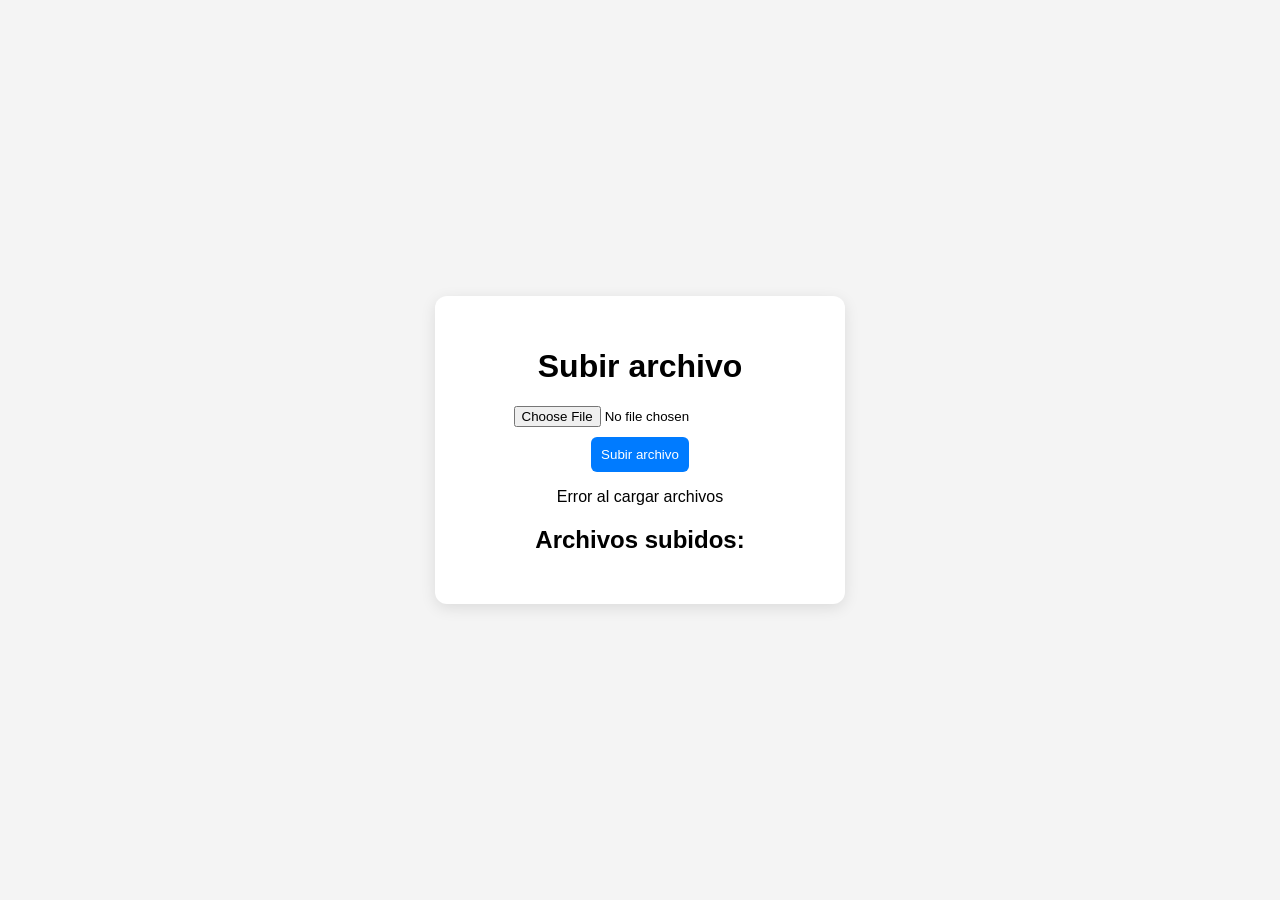
<file: Archives/index.html>
<!DOCTYPE html>
<html lang="es">
<head>
    <meta charset="UTF-8">
    <title>Gestión de Archivos</title>
    <link rel="stylesheet" href="styles.css">
</head>
<body>

<div class="card">
    <h1>Subir archivo</h1>

    <form id="formulario" action="upload.php" method="POST" enctype="multipart/form-data">
        <input type="file" name="archivo" required>
        <button type="submit">Subir archivo</button>
    </form>

    <p id="mensaje"></p>

    <h2>Archivos subidos:</h2>
    <ul id="lista"></ul>
</div>

<script src="script.js"></script>

</body>
</html>
</file>
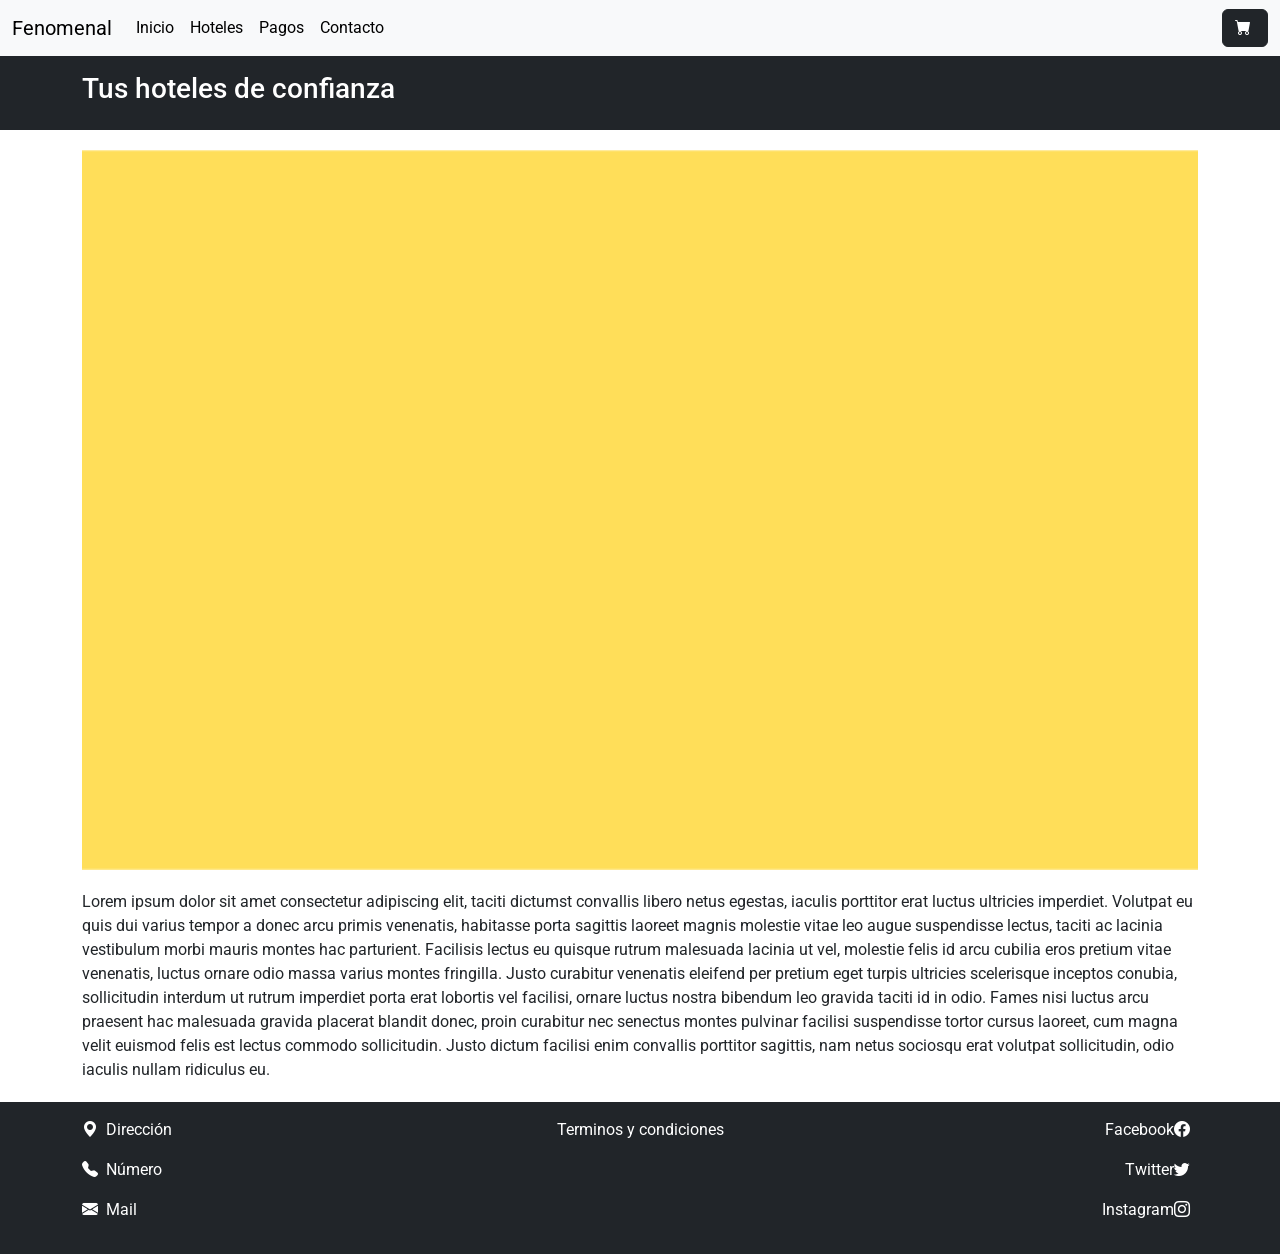
<file: Forms/index.html>
<!doctype html>
<html lang="en">
  <head>
    <meta charset="utf-8">
    <meta name="viewport" content="width=device-width, initial-scale=1">
    <title>Hoteles</title>
    <link href="https://cdn.jsdelivr.net/npm/bootstrap-icons/font/bootstrap-icons.css" rel="stylesheet">
    <link href="https://cdn.jsdelivr.net/npm/bootstrap@5.3.8/dist/css/bootstrap.min.css" rel="stylesheet" integrity="sha384-sRIl4kxILFvY47J16cr9ZwB07vP4J8+LH7qKQnuqkuIAvNWLzeN8tE5YBujZqJLB" crossorigin="anonymous">
    <link href="css.css" rel="stylesheet">
  </head>
  <body>
<nav class="navbar navbar-expand-lg bg-body-tertiary">
  <div class="container-fluid">
    <a class="navbar-brand" href="#">Fenomenal</a>
    <button class="navbar-toggler" type="button" data-bs-toggle="collapse" 
            data-bs-target="#navbarSupportedContent" aria-controls="navbarSupportedContent" 
            aria-expanded="false" aria-label="Toggle navigation">
      <span class="navbar-toggler-icon"></span>
    </button>

    <div class="collapse navbar-collapse" id="navbarSupportedContent">
      <ul class="navbar-nav me-auto mb-2 mb-lg-0">
        <li class="nav-item">
          <a class="nav-link active" aria-current="page" href="index.html">Inicio</a>
        </li>
        <li class="nav-item">
          <a class="nav-link active" href="pages\hoteles.html">Hoteles</a>
        </li>
        <li class="nav-item">
          <a class="nav-link active" href="pages\pagos.html">Pagos</a>
        </li>
        <li class="nav-item">
            <a class="nav-link active" href="pages/contacto.html">Contacto</a>
        </li>
      </ul>

      <!-- Botón de carrito al final -->
      <div class="d-flex">
        <a href="#" class="btn btn-dark">
          <i class="bi bi-cart-fill me-1"></i></a>
      </div>
    </div>
  </div>
</nav>
  <!-- HEADER -->
  <header class="bg-dark text-white py-3">
    <div class="container-lg">
      <h3>
        Tus hoteles de confianza
      </h3>
    </div>
  </header>
    <!--Carousel-->
    <div class="container-lg">
        <div id="carouselExample" class="carousel slide">
        <div class="carousel-inner">
            <div class="carousel-item active">
            <img src="IMG\Amarillo.png" class="d-block w-100" alt="...">
            </div>
            <div class="carousel-item">
            <img src="IMG\Azul.png" class="d-block w-100" alt="...">
            </div>
            <div class="carousel-item">
            <img src="IMG\Morado.png" class="d-block w-100" alt="...">
            </div>
        </div>
        </div>
    </div>

    <div class="container-lg relleno">
        <p>
         Lorem ipsum dolor sit amet consectetur adipiscing elit, taciti dictumst convallis libero netus egestas, iaculis porttitor erat luctus ultricies imperdiet. Volutpat eu quis dui varius tempor a donec arcu primis venenatis, habitasse porta sagittis laoreet magnis molestie vitae leo augue suspendisse lectus, taciti ac lacinia vestibulum morbi mauris montes hac parturient. Facilisis lectus eu quisque rutrum malesuada lacinia ut vel, molestie felis id arcu cubilia eros pretium vitae venenatis, luctus ornare odio massa varius montes fringilla.
        Justo curabitur venenatis eleifend per pretium eget turpis ultricies scelerisque inceptos conubia, sollicitudin interdum ut rutrum imperdiet porta erat lobortis vel facilisi, ornare luctus nostra bibendum leo gravida taciti id in odio. Fames nisi luctus arcu praesent hac malesuada gravida placerat blandit donec, proin curabitur nec senectus montes pulvinar facilisi suspendisse tortor cursus laoreet, cum magna velit euismod felis est lectus commodo sollicitudin. Justo dictum facilisi enim convallis porttitor sagittis, nam netus sociosqu erat volutpat sollicitudin, odio iaculis nullam ridiculus eu.
        </p>

    </div>

    <!--Footer-->
        <footer class="bg-dark text-white py-3">
        <div class="container">
            <div class="row">
                <div class="col text-start">
                <p>
                    <i class="bi bi-geo-alt-fill me-2"></i>Dirección
                </p>
                <p>
                    <i class="bi bi-telephone-fill me-2"></i>Número
                </p>
                <p>
                    <i class="bi bi-envelope-fill me-2"></i>Mail
                </p>
                </div>
            <div class="col text-center">
                    <p><a href="" href="#" class="text-decoration-none text-white">
                        Terminos y condiciones
                    </a></p>   
            </div>
                <div class="col text-end">
                <p>
                    <a href="#" class="text-decoration-none text-white">
                    Facebook<i class="bi bi-facebook me-2"></i>
                    </a>
                </p>
                <p>
                    <a href="#" class="text-decoration-none text-white">
                    Twitter<i class="bi bi-twitter me-2"></i>
                    </a>
                </p>
                <p>
                    <a href="#" class="text-decoration-none text-white">
                    Instagram<i class="bi bi-instagram me-2"></i>
                    </a>
                </p>
                </div>
            </div>
        </div>
        </footer>



    <script src="https://cdn.jsdelivr.net/npm/bootstrap@5.3.8/dist/js/bootstrap.bundle.min.js" integrity="sha384-FKyoEForCGlyvwx9Hj09JcYn3nv7wiPVlz7YYwJrWVcXK/BmnVDxM+D2scQbITxI" crossorigin="anonymous"></script>
    <script>
        document.addEventListener('DOMContentLoaded', function () {
            const carousel = document.querySelector('#carouselExample');
            new bootstrap.Carousel(carousel, {
            interval: 5000,
            ride: 'carousel',
            wrap: true
            });
        });
    </script>
    </body>
</html>
</file>
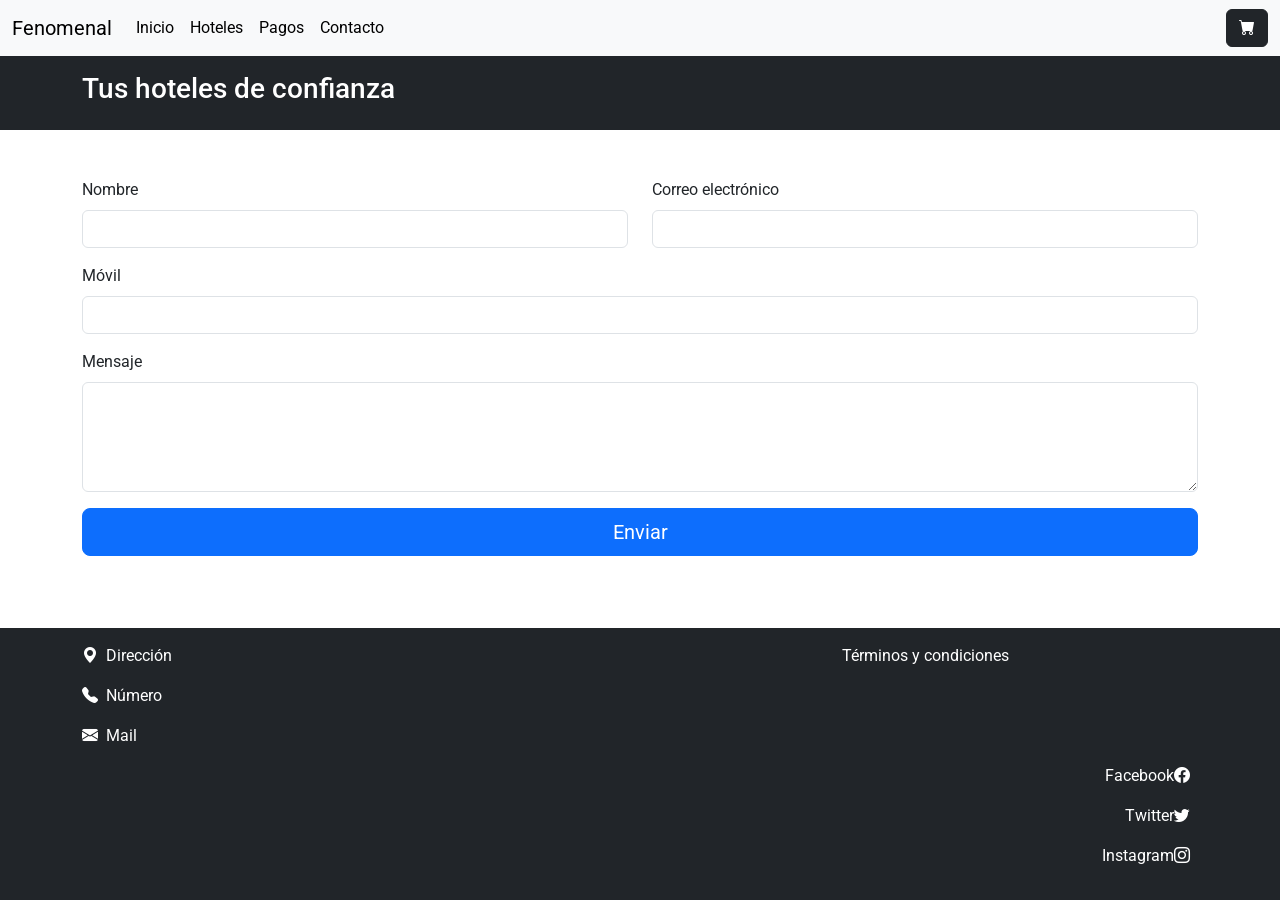
<file: Forms/pages/contacto.html>
<!doctype html>
<html lang="en">
<head>
  <meta charset="utf-8">
  <meta name="viewport" content="width=device-width, initial-scale=1">
  <title>Hoteles</title>

  <link href="https://cdn.jsdelivr.net/npm/bootstrap-icons/font/bootstrap-icons.css" rel="stylesheet">
  <link href="https://cdn.jsdelivr.net/npm/bootstrap@5.3.8/dist/css/bootstrap.min.css" rel="stylesheet">
  <link href="../css.css" rel="stylesheet">
</head>

<body class="d-flex flex-column min-vh-100">

<!-- NAVBAR -->
<nav class="navbar navbar-expand-lg bg-body-tertiary">
  <div class="container-fluid">
    <a class="navbar-brand" href="#">Fenomenal</a>
    <button class="navbar-toggler" type="button" data-bs-toggle="collapse" 
            data-bs-target="#navbarSupportedContent">
      <span class="navbar-toggler-icon"></span>
    </button>

    <div class="collapse navbar-collapse" id="navbarSupportedContent">
      <ul class="navbar-nav me-auto mb-2 mb-lg-0">
        <li class="nav-item"><a class="nav-link active" href="../index.html">Inicio</a></li>
        <li class="nav-item"><a class="nav-link active" href="../pages/hoteles.html">Hoteles</a></li>
        <li class="nav-item"><a class="nav-link active" href="../pages/pagos.html">Pagos</a></li>
        <li class="nav-item"><a class="nav-link active" href="../pages/contacto.html">Contacto</a></li>
      </ul>
      <a href="#" class="btn btn-dark">
        <i class="bi bi-cart-fill"></i>
      </a>
    </div>
  </div>
</nav>

<!-- CONTENIDO -->
<main class="flex-grow-1">

  <!-- HEADER -->
  <header class="bg-dark text-white py-3">
    <div class="container-lg">
      <h3>
        Tus hoteles de confianza
      </h3>
    </div>
  </header>

  <!-- FORMULARIO -->
  <div class="container-lg my-5">
      <!-- ALERTAS AQUÍ -->
    <form action="../php.php" method="POST">
      <div class="row">

        <div class="col-12 col-md-6 mb-3">
          <label for="nombre" class="form-label">Nombre</label>
          <input type="text" class="form-control" id="nombre" name="nombre" required>
        </div>

        <div class="col-12 col-md-6 mb-3">
          <label for="correo" class="form-label">Correo electrónico</label>
          <input type="email" class="form-control" id="correo" name="correo" required>
        </div>

        <div class="col-12 mb-3">
          <label for="movil" class="form-label">Móvil</label>
          <input type="tel" class="form-control" id="movil" name="movil">
        </div>

        <div class="col-12 mb-3">
          <label for="mensaje" class="form-label">Mensaje</label>
          <textarea class="form-control" id="mensaje" name="mensaje" rows="4"></textarea>
        </div>

        <div class="col-12 d-grid">
          <button type="submit" class="btn btn-primary btn-lg">
            Enviar
          </button>
        </div>

      </div>
    </form>
  </div>

</main>

<!-- FOOTER -->
<footer class="bg-dark text-white py-3 mt-auto">
  <div class="container">
    <div class="row">
      <div class="col text-start">
        <p><i class="bi bi-geo-alt-fill me-2"></i>Dirección</p>
        <p><i class="bi bi-telephone-fill me-2"></i>Número</p>
        <p><i class="bi bi-envelope-fill me-2"></i>Mail</p>
      </div>

      <div class="col text-center">
        <p><a href="#" class="text-decoration-none text-white">
          Términos y condiciones
        </a></p>
      </div>

          </div>
              <div class="col text-end">
              <p>
                  <a href="#" class="text-decoration-none text-white">
                  Facebook<i class="bi bi-facebook me-2"></i>
                  </a>
              </p>
              <p>
                  <a href="#" class="text-decoration-none text-white">
                  Twitter<i class="bi bi-twitter me-2"></i>
                  </a>
              </p>
              <p>
                  <a href="#" class="text-decoration-none text-white">
                  Instagram<i class="bi bi-instagram me-2"></i>
                  </a>
              </p>
              </div>
          </div>
  </div>
  </div>
</footer>

<script src="https://cdn.jsdelivr.net/npm/bootstrap@5.3.8/dist/js/bootstrap.bundle.min.js"></script>
<script src="../js/alerts.js"></script>
</body>
</html>
</file>
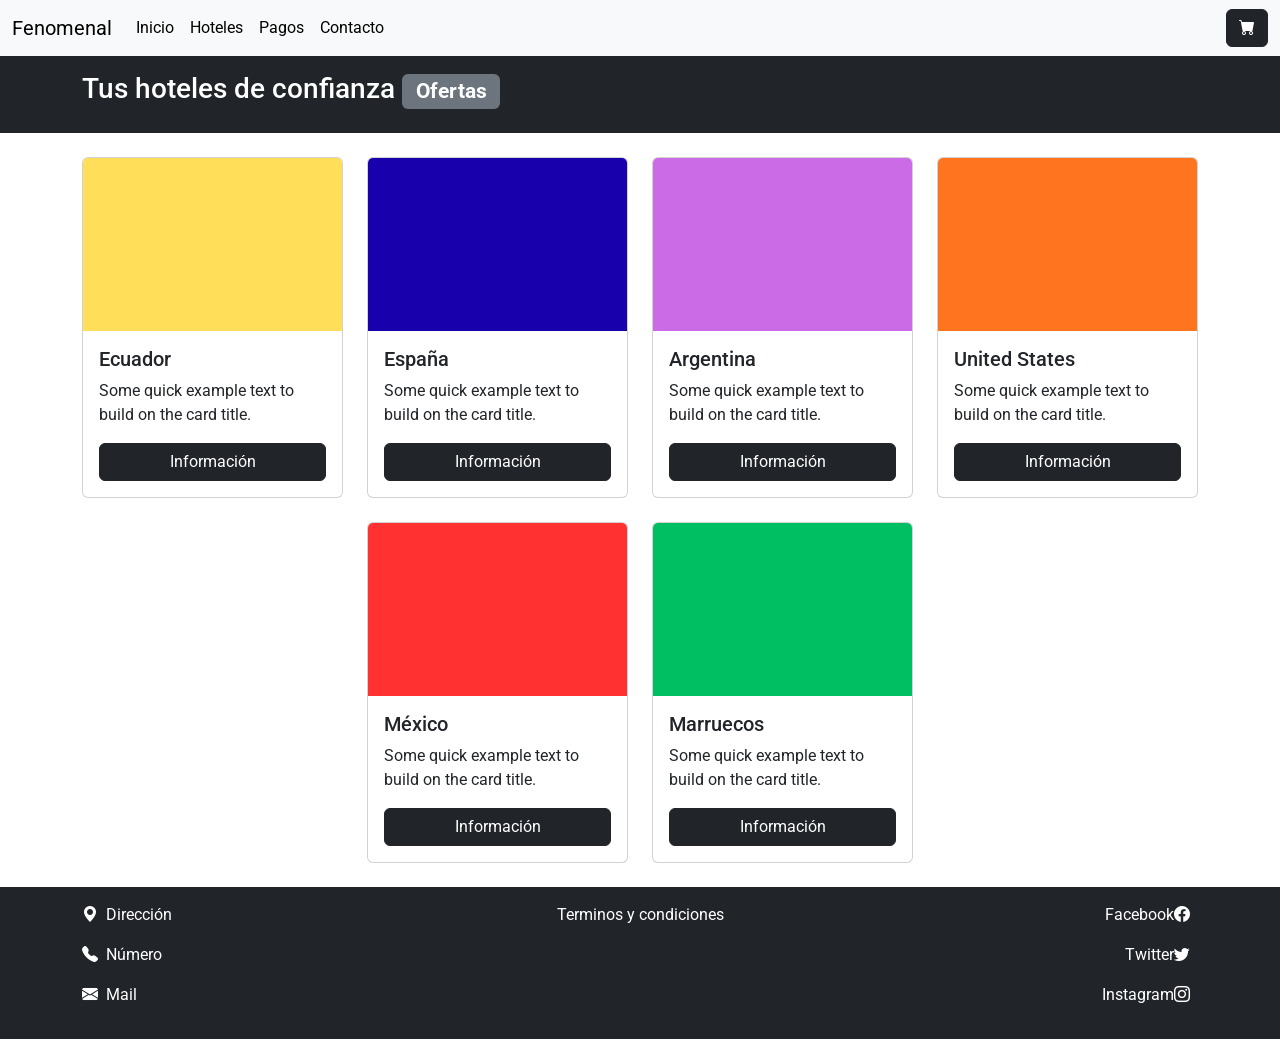
<file: Forms/pages/hoteles.html>
<!doctype html>
<html lang="en">
  <head>
    <meta charset="utf-8">
    <meta name="viewport" content="width=device-width, initial-scale=1">
    <title>Hoteles</title>
    <link href="https://cdn.jsdelivr.net/npm/bootstrap-icons/font/bootstrap-icons.css" rel="stylesheet">
    <link href="https://cdn.jsdelivr.net/npm/bootstrap@5.3.8/dist/css/bootstrap.min.css" rel="stylesheet" integrity="sha384-sRIl4kxILFvY47J16cr9ZwB07vP4J8+LH7qKQnuqkuIAvNWLzeN8tE5YBujZqJLB" crossorigin="anonymous">
    <link href="../css.css" rel="stylesheet">
  </head>
<body class="d-flex flex-column min-vh-100">

<!-- NAVBAR -->
<nav class="navbar navbar-expand-lg bg-body-tertiary">
  <div class="container-fluid">
    <a class="navbar-brand" href="#">Fenomenal</a>
    <button class="navbar-toggler" type="button" data-bs-toggle="collapse" 
            data-bs-target="#navbarSupportedContent">
      <span class="navbar-toggler-icon"></span>
    </button>

    <div class="collapse navbar-collapse" id="navbarSupportedContent">
      <ul class="navbar-nav me-auto mb-2 mb-lg-0">
        <li class="nav-item"><a class="nav-link active" href="../index.html">Inicio</a></li>
        <li class="nav-item"><a class="nav-link active" href="../pages/hoteles.html">Hoteles</a></li>
        <li class="nav-item"><a class="nav-link active" href="../pages/pagos.html">Pagos</a></li>
        <li class="nav-item"><a class="nav-link active" href="../pages/contacto.html">Contacto</a></li>
      </ul>


      <a href="#" class="btn btn-dark">
        <i class="bi bi-cart-fill"></i>
      </a>
    </div>
  </div>
</nav>

<!-- CONTENIDO -->
<main class="flex-grow-1">

  <!-- HEADER -->
  <header class="bg-dark text-white py-3">
    <div class="container-lg">
      <h3>
        Tus hoteles de confianza
        <span class="badge text-bg-secondary">Ofertas</span>
      </h3>
    </div>
  </header>
    <!--Targetas-->      
    <div class="container my-4">
        <div class="row g-4 justify-content-center">

            <div class="col-12 col-sm-6 col-lg-3">
            <div class="card h-100">
                <img src="../IMG/Amarillo.png" class="card-img-top" alt="...">
                <div class="card-body">
                <h5 class="card-title">Ecuador</h5>
                <p class="card-text">Some quick example text to build on the card title.</p>
                <a href="#" class="btn btn-dark w-100">Información</a>
                </div>
            </div>
            </div>

            <div class="col-12 col-sm-6 col-lg-3">
            <div class="card h-100">
                <img src="../IMG/Azul.png" class="card-img-top" alt="...">
                <div class="card-body">
                <h5 class="card-title">España</h5>
                <p class="card-text">Some quick example text to build on the card title.</p>
                <a href="#" class="btn btn-dark w-100">Información</a>
                </div>
            </div>
            </div>

            <div class="col-12 col-sm-6 col-lg-3">
            <div class="card h-100">
                <img src="../IMG/Morado.png" class="card-img-top" alt="...">
                <div class="card-body">
                <h5 class="card-title">Argentina</h5>
                <p class="card-text">Some quick example text to build on the card title.</p>
                <a href="#" class="btn btn-dark w-100">Información</a>
                </div>
            </div>
            </div>

            <div class="col-12 col-sm-6 col-lg-3">
            <div class="card h-100">
                <img src="../IMG/Naranja.png" class="card-img-top" alt="...">
                <div class="card-body">
                <h5 class="card-title">United States</h5>
                <p class="card-text">Some quick example text to build on the card title.</p>
                <a href="#" class="btn btn-dark w-100">Información</a>
                </div>
            </div>
            </div>

            <div class="col-12 col-sm-6 col-lg-3">
            <div class="card h-100">
                <img src="../IMG/Rojo.png" class="card-img-top" alt="...">
                <div class="card-body">
                <h5 class="card-title">México</h5>
                <p class="card-text">Some quick example text to build on the card title.</p>
                <a href="#" class="btn btn-dark w-100">Información</a>
                </div>
            </div>
            </div>

            <div class="col-12 col-sm-6 col-lg-3">
            <div class="card h-100">
                <img src="../IMG/Verde.png" class="card-img-top" alt="...">
                <div class="card-body">
                <h5 class="card-title">Marruecos</h5>
                <p class="card-text">Some quick example text to build on the card title.</p>
                <a href="#" class="btn btn-dark w-100">Información</a>
                </div>
            </div>
            </div>

        </div>
        </div>



    <!--Footer-->
        <footer class="bg-dark text-white py-3">
        <div class="container">
            <div class="row">
                <div class="col text-start">
                <p>
                    <i class="bi bi-geo-alt-fill me-2"></i>Dirección
                </p>
                <p>
                    <i class="bi bi-telephone-fill me-2"></i>Número
                </p>
                <p>
                    <i class="bi bi-envelope-fill me-2"></i>Mail
                </p>
                </div>
            <div class="col text-center">
                    <p><a href="" href="#" class="text-decoration-none text-white">
                        Terminos y condiciones
                    </a></p>   
            </div>
                <div class="col text-end">
                <p>
                    <a href="#" class="text-decoration-none text-white">
                    Facebook<i class="bi bi-facebook me-2"></i>
                    </a>
                </p>
                <p>
                    <a href="#" class="text-decoration-none text-white">
                    Twitter<i class="bi bi-twitter me-2"></i>
                    </a>
                </p>
                <p>
                    <a href="#" class="text-decoration-none text-white">
                    Instagram<i class="bi bi-instagram me-2"></i>
                    </a>
                </p>
                </div>
            </div>
        </div>
        </footer>
    <script src="https://cdn.jsdelivr.net/npm/bootstrap@5.3.8/dist/js/bootstrap.bundle.min.js" integrity="sha384-FKyoEForCGlyvwx9Hj09JcYn3nv7wiPVlz7YYwJrWVcXK/BmnVDxM+D2scQbITxI" crossorigin="anonymous"></script>
    </body>
</html>
</file>
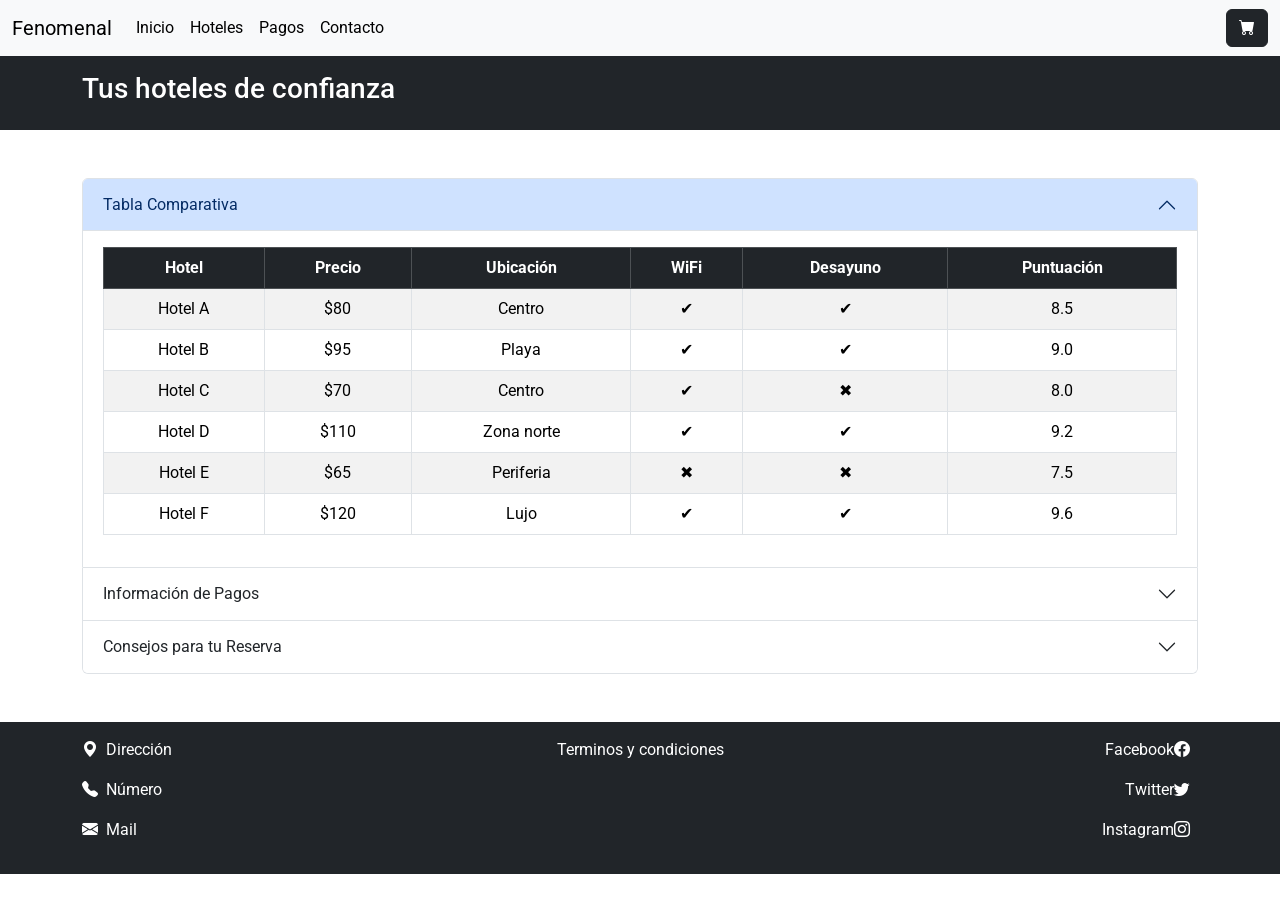
<file: Forms/pages/pagos.html>
<!doctype html>
<html lang="en">
  <head>
    <meta charset="utf-8">
    <meta name="viewport" content="width=device-width, initial-scale=1">
    <title>Hoteles</title>
    <link href="https://cdn.jsdelivr.net/npm/bootstrap-icons/font/bootstrap-icons.css" rel="stylesheet">
    <link href="https://cdn.jsdelivr.net/npm/bootstrap@5.3.8/dist/css/bootstrap.min.css" rel="stylesheet" integrity="sha384-sRIl4kxILFvY47J16cr9ZwB07vP4J8+LH7qKQnuqkuIAvNWLzeN8tE5YBujZqJLB" crossorigin="anonymous">
    <link href="../css.css" rel="stylesheet">
  </head>
<body class="d-flex flex-column min-vh-100">

<!-- NAVBAR -->
<nav class="navbar navbar-expand-lg bg-body-tertiary">
  <div class="container-fluid">
    <a class="navbar-brand" href="#">Fenomenal</a>
    <button class="navbar-toggler" type="button" data-bs-toggle="collapse" 
            data-bs-target="#navbarSupportedContent">
      <span class="navbar-toggler-icon"></span>
    </button>

    <div class="collapse navbar-collapse" id="navbarSupportedContent">
      <ul class="navbar-nav me-auto mb-2 mb-lg-0">
        <li class="nav-item"><a class="nav-link active" href="../index.html">Inicio</a></li>
        <li class="nav-item"><a class="nav-link active" href="../pages/hoteles.html">Hoteles</a></li>
        <li class="nav-item"><a class="nav-link active" href="../pages/pagos.html">Pagos</a></li>
        <li class="nav-item"><a class="nav-link active" href="../pages/contacto.html">Contacto</a></li>
      </ul>

      <a href="#" class="btn btn-dark">
        <i class="bi bi-cart-fill"></i>
      </a>
    </div>
  </div>
</nav>

<!-- CONTENIDO -->
<main class="flex-grow-1">

  <!-- HEADER -->
  <header class="bg-dark text-white py-3">
    <div class="container-lg">
      <h3>
        Tus hoteles de confianza
      </h3>
    </div>
  </header>

<div class="container-lg my-5">

  <div class="accordion" id="accordionInfo">

<!-- TABLA COMPARATIVA -->
<div class="accordion-item">
  <h2 class="accordion-header" id="headingTabla">
    <button class="accordion-button" type="button" data-bs-toggle="collapse"
            data-bs-target="#collapseTabla" aria-expanded="true">
      Tabla Comparativa
    </button>
  </h2>
  <div id="collapseTabla" class="accordion-collapse collapse show"
       data-bs-parent="#accordionInfo">
    <div class="accordion-body table-responsive">

      <table class="table table-bordered table-striped text-center align-middle">
        <thead class="table-dark">
          <tr>
            <th>Hotel</th>
            <th>Precio</th>
            <th>Ubicación</th>
            <th>WiFi</th>
            <th>Desayuno</th>
            <th>Puntuación</th>
          </tr>
        </thead>
        <tbody>
          <tr>
            <td>Hotel A</td>
            <td>$80</td>
            <td>Centro</td>
            <td>✔</td>
            <td>✔</td>
            <td>8.5</td>
          </tr>
          <tr>
            <td>Hotel B</td>
            <td>$95</td>
            <td>Playa</td>
            <td>✔</td>
            <td>✔</td>
            <td>9.0</td>
          </tr>
          <tr>
            <td>Hotel C</td>
            <td>$70</td>
            <td>Centro</td>
            <td>✔</td>
            <td>✖</td>
            <td>8.0</td>
          </tr>
          <tr>
            <td>Hotel D</td>
            <td>$110</td>
            <td>Zona norte</td>
            <td>✔</td>
            <td>✔</td>
            <td>9.2</td>
          </tr>
          <tr>
            <td>Hotel E</td>
            <td>$65</td>
            <td>Periferia</td>
            <td>✖</td>
            <td>✖</td>
            <td>7.5</td>
          </tr>
          <tr>
            <td>Hotel F</td>
            <td>$120</td>
            <td>Lujo</td>
            <td>✔</td>
            <td>✔</td>
            <td>9.6</td>
          </tr>
        </tbody>
      </table>

    </div>
  </div>
</div>

<!-- PAGOS -->
<div class="accordion-item">
  <h2 class="accordion-header" id="headingPagos">
    <button class="accordion-button collapsed" type="button" data-bs-toggle="collapse"
            data-bs-target="#collapsePagos">
      Información de Pagos
    </button>
  </h2>
  <div id="collapsePagos" class="accordion-collapse collapse"
       data-bs-parent="#accordionInfo">
    <div class="accordion-body">
      <ul>
        <li>Tarjetas de crédito y débito</li>
        <li>Pagos seguros con cifrado SSL</li>
        <li>Pago en cuotas disponible</li>
        <li>Confirmación inmediata por email</li>
      </ul>
    </div>
  </div>
</div>

    <!-- CONSEJOS -->
    <div class="accordion-item">
      <h2 class="accordion-header" id="headingConsejos">
        <button class="accordion-button collapsed" type="button" data-bs-toggle="collapse"
                data-bs-target="#collapseConsejos">
         Consejos para tu Reserva
        </button>
      </h2>
      <div id="collapseConsejos" class="accordion-collapse collapse"
           data-bs-parent="#accordionInfo">
        <div class="accordion-body">
          <ul>
            <li>Reserva con anticipación</li>
            <li>Lee opiniones de otros usuarios</li>
            <li>Verifica políticas de cancelación</li>
            <li>Busca ofertas especiales</li>
            <li>Elige ubicación estratégica</li>
          </ul>
        </div>
      </div>
    </div>

  </div>

</div>




    <!--Footer-->
        <footer class="bg-dark text-white py-3">
        <div class="container">
            <div class="row">
                <div class="col text-start">
                <p>
                    <i class="bi bi-geo-alt-fill me-2"></i>Dirección
                </p>
                <p>
                    <i class="bi bi-telephone-fill me-2"></i>Número
                </p>
                <p>
                    <i class="bi bi-envelope-fill me-2"></i>Mail
                </p>
                </div>
            <div class="col text-center">
                    <p><a href="" href="#" class="text-decoration-none text-white">
                        Terminos y condiciones
                    </a></p>   
            </div>
                <div class="col text-end">
                <p>
                    <a href="#" class="text-decoration-none text-white">
                    Facebook<i class="bi bi-facebook me-2"></i>
                    </a>
                </p>
                <p>
                    <a href="#" class="text-decoration-none text-white">
                    Twitter<i class="bi bi-twitter me-2"></i>
                    </a>
                </p>
                <p>
                    <a href="#" class="text-decoration-none text-white">
                    Instagram<i class="bi bi-instagram me-2"></i>
                    </a>
                </p>
                </div>
            </div>
            </div>
        </div>
        </footer>
    <script src="https://cdn.jsdelivr.net/npm/bootstrap@5.3.8/dist/js/bootstrap.bundle.min.js" integrity="sha384-FKyoEForCGlyvwx9Hj09JcYn3nv7wiPVlz7YYwJrWVcXK/BmnVDxM+D2scQbITxI" crossorigin="anonymous"></script>
    </body>
</html>
</file>
<file: Archives/styles.css>
/* Centrar todo en pantalla */
body {
    margin: 0;
    height: 100vh;
    display: flex;
    justify-content: center; /* horizontal */
    align-items: center;     /* vertical */
    background-color: #f4f4f4;
    font-family: Arial, sans-serif;
}

/* Tarjeta */
.card {
    background: white;
    padding: 30px;
    border-radius: 12px;
    box-shadow: 0 4px 15px rgba(0,0,0,0.1);
    width: 350px;
    text-align: center;
}

/* Botón */
button {
    margin-top: 10px;
    padding: 10px;
    border: none;
    background-color: #007BFF;
    color: white;
    border-radius: 6px;
    cursor: pointer;
}

button:hover {
    background-color: #0056b3;
}

/* Lista */
ul {
    text-align: left;
    padding-left: 20px;
}
</file>
<file: Forms/css.css>
@import url('https://fonts.googleapis.com/css2?family=Roboto:ital,wght@0,100..900;1,100..900&display=swap');

*{
  font-family: "Roboto", sans-serif;
  font-optical-sizing: auto;
  font-weight: weight;
  font-style: normal;
  font-variation-settings: "width" 100;
}
header{
    padding: 20px;
    margin-bottom: 20px;
}
.carousel-item img {
  height: 80vh;
  object-fit: cover;
}
.relleno{
    margin-top: 20px;
    margin-bottom: 20px;
}
</file>
